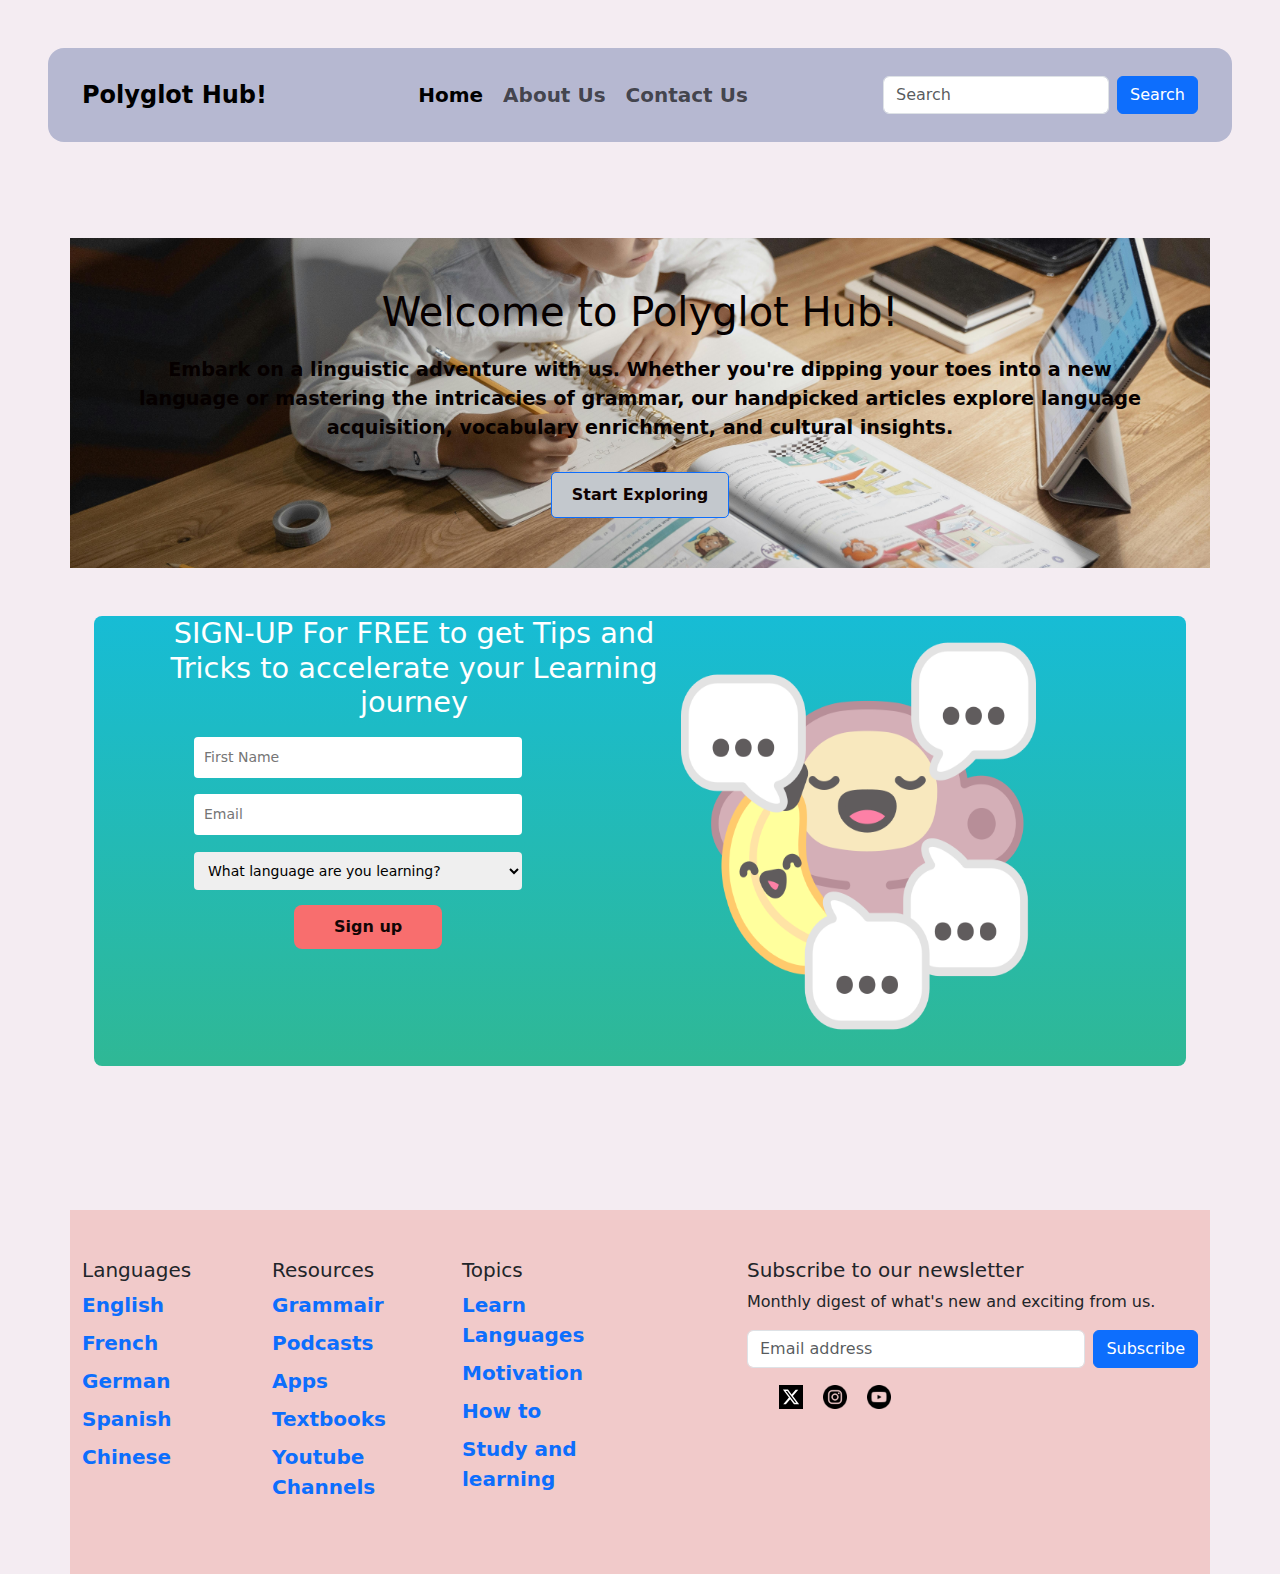
<file: Polyglot-hup!/index.html>
<!DOCTYPE html>
<html lang="en">
<head>
    <meta charset="utf-8">
    <meta name="viewport" content="width=device-width, initial-scale=1, shrink-to-fit=no">
    <meta name="description" content="">
    <meta name="author" content="">
    <meta name="viewport" content="width=device-width, initial-scale=1">
    <link rel="icon" href="../../../../favicon.ico">
    <title>  Polyglot Hup!</title>
    <link href="https://cdn.jsdelivr.net/npm/bootstrap@5.3.3/dist/css/bootstrap.min.css" rel="stylesheet" integrity="sha384-QWTKZyjpPEjISv5WaRU9OFeRpok6YctnYmDr5pNlyT2bRjXh0JMhjY6hW+ALEwIH" crossorigin="anonymous">
    <script src="https://cdn.jsdelivr.net/npm/bootstrap@5.3.3/dist/js/bootstrap.bundle.min.js" integrity="sha384-YvpcrYf0tY3lHB60NNkmXc5s9fDVZLESaAA55NDzOxhy9GkcIdslK1eN7N6jIeHz" crossorigin="anonymous"></script>
    <link rel="stylesheet" href="custom.css">
    <style>
        

  </style>
  </head>
<body style="background-color: rgb(244, 236, 242);">
    <header class="p-sm-5 p-4">
        <nav class="navbar navbar navbar-expand-lg py-4  rounded-4" style="background-color: rgb(182, 184, 209);">
            <div class="container">
                <a class="navbar-brand d-flex align-items-center  fw-bolder fs-4" href="#">Polyglot Hub!
                    <span class="bs-icon-sm bs-icon-rounded bs-icon-primary d-flex justify-content-center align-items-center mr-2 bs-icon"></span>
                </a>
                <button class="navbar-toggler" type="button" data-bs-toggle="collapse" data-bs-target="#navcol-3">
                    <span class="navbar-toggler-icon"></span>
                </button>
                <div id="navcol-3" class="collapse navbar-collapse">
                    <ul class="navbar-nav mx-auto fs-5 gap-1 fw-bold">
                        <li class="nav-item">
                            <a class="nav-link active" href="#">Home</a>
                        </li>
                        <li class="nav-item">
                            <a class="nav-link" href="about-us.html">About Us</a>
                        </li>
                        <li class="nav-item">
                            <a class="nav-link" href="#">Contact Us</a>
                        </li>
                    </ul>
                    <form class="d-flex">
                        <input class="form-control me-2" type="search" placeholder="Search" aria-label="Search">
                        <button class="btn btn-primary" type="submit">Search</button>
                    </form>
                </div>
            </div>
        </nav>
    </header>
    <!-- Content -->
<div class="container py-4 py-xl-5 fs-4 fw-bolder ">
    <div class="row mb-5 ">
        <div class="hero-banner">
            <h1 class="hero-title">Welcome to Polyglot Hub!</h1>
            <p class="hero-description">Embark on a linguistic adventure with us. Whether you're dipping your toes into a new language or mastering the intricacies of grammar, our handpicked articles explore language acquisition, vocabulary enrichment, and cultural insights.</p>
            <a href="#" class="btn btn-primary hero-button">Start Exploring</a>
    </div>
</div>

            <!-- SING UP -->
<div class="container-sm">
    <div class="optin-box" style="height: 450px;  border-radius: .5rem; background: linear-gradient(0deg, #2fb895, #17bcd5);position: relative;">
        <div>
            <img class="img" src="speak.png" width="355" height="400" alt="speak" ">
        </div>
        <div class="text-option">
            <h2>SIGN-UP For FREE to get Tips and Tricks to accelerate your Learning journey</h2>
        </div>
        <div class="siaw-optin">
            <form action="siaw-optin"   min-width="400 500">
                <div data-style="clean">
                   <ul class="formkit-alert formkit-alert-error" data-element="errors" data-group="alert"></ul>
                   <div data-element="fields" data-stacked="true" class="seva-fields formkit-fields">
                       <div class="formkit-group g-1">
                         <div class="formkit-field"><input class="formkit-input" aria-label="First Name" name="fields[first_name]" placeholder="First Name" type="text"></div>
                         <div class="formkit-field"><input class="formkit-input" name="email_address" aria-label="Email " placeholder="Email " required="" type="email"></div>
                     </div>
                     <div class="formkit-group g-2">
                         <div class="formkit-field">
                           <div data-group="dropdown" class="formkit-8249" type="Custom" order="2" save_as="Tag" group="field">
                            <select class="formkit-select" data-element="tags-select" name="tags[]" required="">
                               <option value="">What language are you learning?</option>
                               <option value="9917">German</option>
                               <option value="11536">French</option>
                               <option value="11537">Spanish</option>
                               <option value="11538">English</option>
                               <option value="11539">Chinese (Mandarin)</option>
                               <option value="11540">Japanese</option>
                               <option value="11541">Russian</option>
                               <option value="11542">Italian</option>
                               <option value="11543">Arabic</option>
                               <option value="11544">Other</option>
                               <option value="11545">Multiple Languages</option>
                            </select>
                         </div>
                      </div>
                     <div class="formkit-field" style="display: none;"><input class="formkit-input" aria-label="Source" name="fields[signup_source]" placeholder="Source" type="text" style="color: rgb(0, 0, 0); border-color: rgb(227, 227, 227); border-radius: 4px; font-weight: 400;margin-top: 50px;"></div>
                      <div class="formkit-field" style="display: none;"><input class="formkit-input" aria-label="signup_url" name="fields[signup_url]" placeholder="signup_url" type="text" style="color: rgb(0, 0, 0); border-color: rgb(227, 227, 227); border-radius: 4px; font-weight: 400;margin-bottom: 500px;"></div>
                      <button data-element="submit" class="formkit-submit formkit-submit btn btn-cta">
                         <div class="formkit-spinner">
                           
                        
                         <span id="btn1" class="button">Sign up</span>
                      </button>
                    </div>
                     </div> 
                   </div>
                </div>
             </form>
        </div>
    </div>
</div>

<br>


<br>
<br>



<br>
<div id="c1" class="container">
    <footer class="py-5">
        <div   class="row">
            <div class="col-6 col-md-2 mb-3">
                <h5>Languages</h5>
                <ul class="nav flex-column fs-5 fw-bold">
                    <li class="nav-item mb-2"><a href="#" class="nav-link p-0 ">English</a></li>
                    <li class="nav-item mb-2"><a href="#" class="nav-link p-0 ">French</a></li>
                    <li class="nav-item mb-2"><a href="#" class="nav-link p-0 ">German</a></li>
                    <li class="nav-item mb-2"><a href="#" class="nav-link p-0 ">Spanish</a></li>
                    <li class="nav-item mb-2"><a href="#" class="nav-link p-0 ">Chinese</a></li>
                </ul>
            </div>
            <div class="col-6 col-md-2 mb-3">
                <h5>Resources</h5>
                <ul class="nav flex-column fs-5 fw-bold">
                    <li class="nav-item mb-2"><a href="#" class="nav-link p-0 ">Grammair</a></li>
                    <li class="nav-item mb-2"><a href="#" class="nav-link p-0 ">Podcasts</a></li>
                    <li class="nav-item mb-2"><a href="#" class="nav-link p-0 ">Apps</a></li>
                    <li class="nav-item mb-2"><a href="#" class="nav-link p-0 ">Textbooks</a></li>
                    <li class="nav-item mb-2"><a href="#" class="nav-link p-0 ">Youtube Channels</a></li>
                </ul>
            </div>
            <div class="col-6 col-md-2 mb-3 fs-5 fw-bold">
                <h5>Topics</h5>
                <ul class="nav flex-column">
                    <li class="nav-item mb-2"><a href="#" class="nav-link p-0 ">Learn Languages</a></li>
                    <li class="nav-item mb-2"><a href="#" class="nav-link p-0 ">Motivation</a></li>
                    <li class="nav-item mb-2"><a href="#" class="nav-link p-0 ">How to</a></li>
                    <li class="nav-item mb-2"><a href="#" class="nav-link p-0 ">Study and learning</a></li>
                    <li class="nav-item mb-2"><a href="#" class="nav-link p-0 "></a></li>
                </ul>
          </div>
          <div class="col-md-5 offset-md-1 mb-3">
            <form>
                    <h5>Subscribe to our newsletter</h5>
                    <p>Monthly digest of what's new and exciting from us.</p>
                <div class="d-flex flex-column flex-sm-row w-100 gap-2">
                    <label for="newsletter1" class="visually-hidden">Email address</label>
                    <input id="newsletter1" type="text" class="form-control" placeholder="Email address">
                    <button class="btn btn-primary" type="button">Subscribe</button>
                    
                </div>
                 <div class="d-flex flex-column flex-sm-row justify-content-between py-3 my-">
                    <ul class="social-icons ">
                        <li><a href="https://x.com/MahmoudSahraou9"><img src="twitter-logo-2.svg" alt="Twitter"></a></li>
                        <li><a href="https://www.instagram.com/mahmoudsahraoui/?next=%2F"><img src="instagram.png" alt="instagram"></a></li>
                        <li><a href="https://www.youtube.com/channel/UCVt7OY0rdAEoOG9W60eGqPg"><img src="youtube.png" alt="instagram"></a></li>
                     </div>
            </form>
          </div>
          
    </footer>
</div>

</body>
</html>
</file>
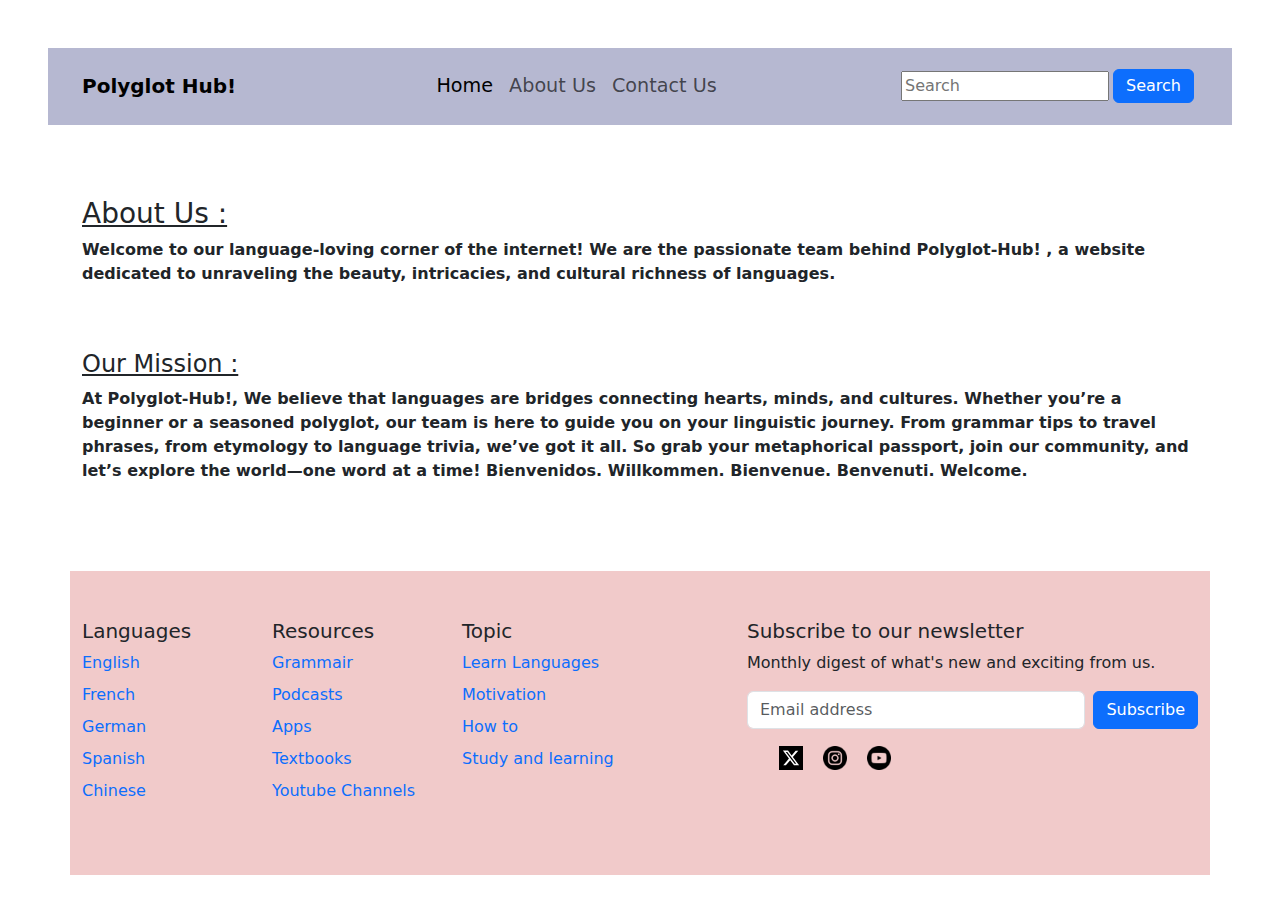
<file: Polyglot-hup!/about us.html>
<!DOCTYPE html>
<html lang="en">
<head>
    <meta charset="UTF-8">
    <meta name="viewport" content="width=device-width, initial-scale=1.0">
    <title>Document</title>
    <link href="https://cdn.jsdelivr.net/npm/bootstrap@5.3.3/dist/css/bootstrap.min.css" rel="stylesheet" integrity="sha384-QWTKZyjpPEjISv5WaRU9OFeRpok6YctnYmDr5pNlyT2bRjXh0JMhjY6hW+ALEwIH" crossorigin="anonymous">
    <script src="https://cdn.jsdelivr.net/npm/bootstrap@5.3.3/dist/js/bootstrap.bundle.min.js" integrity="sha384-YvpcrYf0tY3lHB60NNkmXc5s9fDVZLESaAA55NDzOxhy9GkcIdslK1eN7N6jIeHz" crossorigin="anonymous"></script>


    
    <link rel="stylesheet" href="custom.css">
</head>
<body>
    <header class="p-sm-5 p-4">
        <nav class="navbar navbar navbar-expand-md py-3" style="background-color: rgb(182, 184, 209);">
            <div class="container">
                <a class="navbar-brand d-flex align-items-center fw-bold" href="#">Polyglot Hub!
                    <span class="bs-icon-sm bs-icon-rounded bs-icon-primary d-flex justify-content-center align-items-center mr-2 bs-icon"></span>
                </a>
                <button class="navbar-toggler" data-toggle="collapse" data-target="#navcol-3">
                    <span class="sr-only">Toggle navigation</span>
                    <span class="navbar-toggler-icon"></span>
                </button>
                <div id="navcol-3" class="collapse navbar-collapse">
                    <ul class="navbar-nav mx-auto" style="font-size: larger;">
                        <li class="nav-item">
                            <a class="nav-link active" href="index.html">Home</a>
                        </li>
                        <li id="about us" class="nav-item">
                            <a class="nav-link" href="about us.html">About Us</a>
                        </li>
                        <li id="contact us" class="nav-item">
                            <a class="nav-link" href="#">Contact Us</a>
                        </li>
                    </ul>
                    <input type="text" placeholder="Search">
                    <a class="btn btn-primary py-1 m-1" role="button" href="#">Search</a>
                </div>
            </div>
        </nav>
    </header>
    <!-- Content -->

 <!-- ABOUT US -->
<div>
    <div class="container optin-box">
        <br>

        <h3><u>About Us :</u></h3>
        <p><b>Welcome to our language-loving corner of the internet! We are the passionate team behind Polyglot-Hub! , a website dedicated to unraveling the beauty, intricacies, and cultural richness of languages.</b></p>
        <br>
        

        <br>

        <h4><u>Our Mission :</u></h4>
        <p><b>
            At Polyglot-Hub!, We believe that languages are bridges connecting hearts, minds, and cultures. Whether you’re a beginner or a seasoned polyglot, our team is here to guide you on your linguistic journey. From grammar tips to travel phrases, from etymology to language trivia, we’ve got it all.
            
            So grab your metaphorical passport, join our community, and let’s explore the world—one word at a time!
            
            Bienvenidos. Willkommen. Bienvenue. Benvenuti. Welcome.</b></p>
    </div>
</div>

<br>



<br>

<br>
<div id="c1" class="container">
    <footer class="py-5">
        <div class="row">
            <div id="links1" class="col-6 col-md-2 mb-3">
                <h5>Languages</h5>
                <ul class="nav flex-column">
                    <li class="nav-item mb-2"><a href="#" class="nav-link p-0 ">English</a></li>
                    <li class="nav-item mb-2"><a href="#" class="nav-link p-0 ">French</a></li>
                    <li class="nav-item mb-2"><a href="#" class="nav-link p-0 ">German</a></li>
                    <li class="nav-item mb-2"><a href="#" class="nav-link p-0 ">Spanish</a></li>
                    <li class="nav-item mb-2"><a href="#" class="nav-link p-0 ">Chinese</a></li>
                </ul>
            </div>
            <div class="col-6 col-md-2 mb-3">
                <h5>Resources</h5>
                <ul class="nav flex-column">
                    <li class="nav-item mb-2"><a href="#" class="nav-link p-0 ">Grammair</a></li>
                    <li class="nav-item mb-2"><a href="#" class="nav-link p-0 ">Podcasts</a></li>
                    <li class="nav-item mb-2"><a href="#" class="nav-link p-0 ">Apps</a></li>
                    <li class="nav-item mb-2"><a href="#" class="nav-link p-0 ">Textbooks</a></li>
                    <li class="nav-item mb-2"><a href="#" class="nav-link p-0 ">Youtube Channels</a></li>
                </ul>
            </div>
            <div class="col-6 col-md-2 mb-3">
                <h5>Topic</h5>
                <ul class="nav flex-column">
                    <li class="nav-item mb-2"><a href="#" class="nav-link p-0 ">Learn Languages</a></li>
                    <li class="nav-item mb-2"><a href="#" class="nav-link p-0 ">Motivation</a></li>
                    <li class="nav-item mb-2"><a href="#" class="nav-link p-0 ">How to</a></li>
                    <li class="nav-item mb-2"><a href="#" class="nav-link p-0 ">Study and learning</a></li>
                    <li class="nav-item mb-2"><a href="#" class="nav-link p-0 "></a></li>
                </ul>
          </div>
          <div class="col-md-5 offset-md-1 mb-3">
            <form>
                    <h5>Subscribe to our newsletter</h5>
                    <p>Monthly digest of what's new and exciting from us.</p>
                <div class="d-flex flex-column flex-sm-row w-100 gap-2">
                    <label for="newsletter1" class="visually-hidden">Email address</label>
                    <input id="newsletter1" type="text" class="form-control" placeholder="Email address">
                    <button class="btn btn-primary" type="button">Subscribe</button>
                    
                </div>
                 <div class="d-flex flex-column flex-sm-row justify-content-between py-3 my-">
                    <ul class="social-icons ">
                        <li><a href="https://x.com/MahmoudSahraou9"><img src="twitter-logo-2.svg" alt="Twitter"></a></li>
                        <li><a href="https://www.instagram.com/mahmoudsahraoui/?next=%2F"><img src="instagram.png" alt="instagram"></a></li>
                        <li><a href="https://www.youtube.com/channel/UCVt7OY0rdAEoOG9W60eGqPg"><img src="youtube.png" alt="instagram"></a></li>
                     </div>
            </form>
          </div>
          
    </footer>
</div>

</body>
</html>
</file>
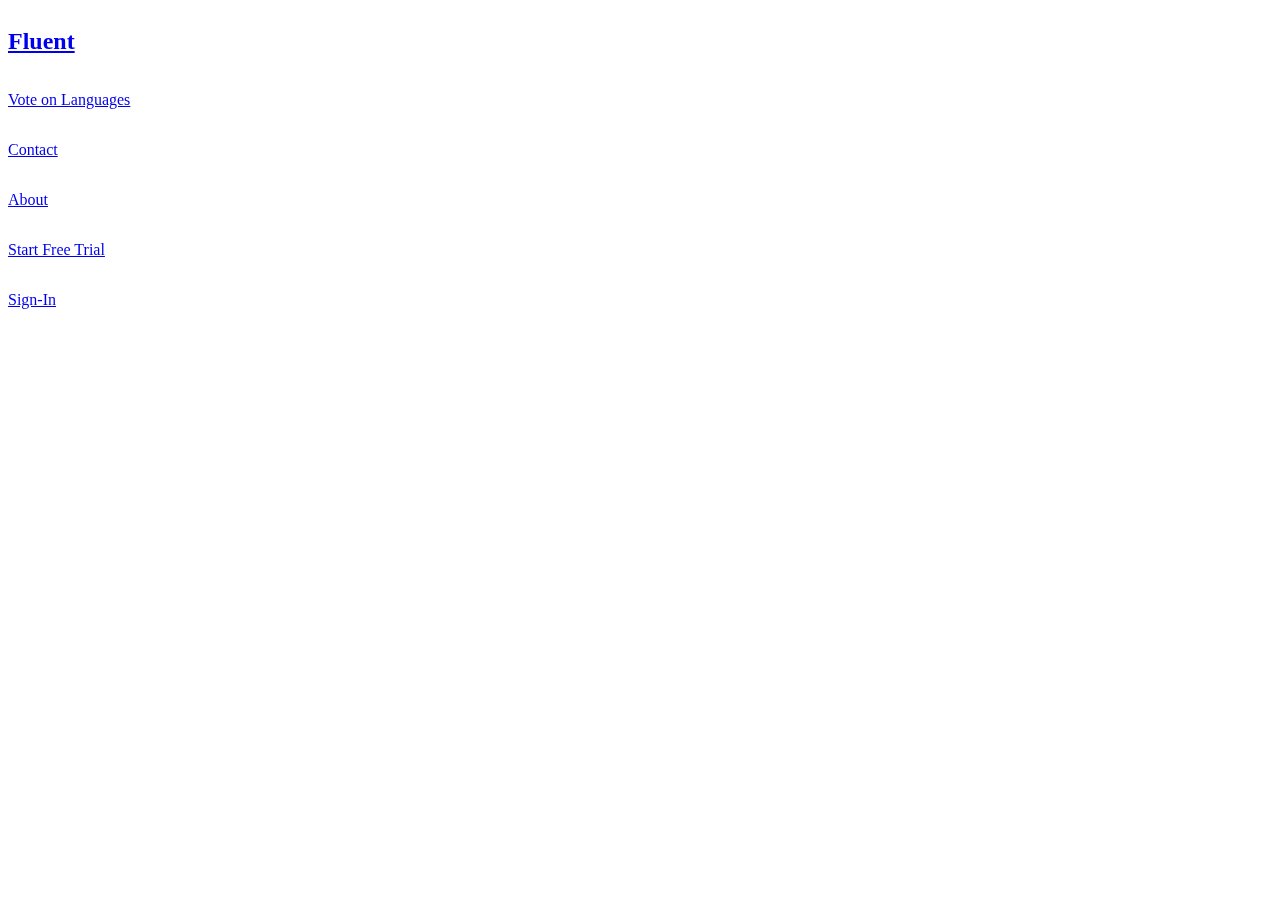
<file: Polyglot-hup!/te.html>
<!DOCTYPE html>
<html lang="en">
<head>
    <meta charset="UTF-8">
    <meta name="viewport" content="width=device-width, initial-scale=1.0">
    <title>Document</title>
    <link rel="stylesheet" href="custom.css">
</head>
<body>
    <div class="framer-1o5kj0f-container">
        
    <div class="framer-PmEFY framer-IF2VO framer-IaRLT framer-v-12og60e" style="display:contents" tabindex="0"><div class="framer-12og60e" data-border="true" data-framer-name="Desktop" style="--border-bottom-width: 1px; --border-color: rgba(0, 0, 0, 0.08); --border-left-width: 0px; --border-right-width: 0px; --border-style: solid; --border-top-width: 0px; backdrop-filter: blur(22px); background-color: rgba(255, 255, 255, 0.25); width: 100%; opacity: 1;"><div class="framer-1jiz9qr" data-framer-name="Title and Icon" style="opacity: 1;"><a class="framer-1a6stmh framer-tmyyu5" href="./" data-framer-page-link-current="true" style="opacity: 1;"><div class="framer-v0lyvm" style="outline: none; display: flex; flex-direction: column; justify-content: flex-start; flex-shrink: 0; --extracted-1of0zx5: rgb(18, 18, 18); --framer-paragraph-spacing: 0px; transform: none; opacity: 1;" data-framer-component-type="RichTextContainer"><h2 style="--font-selector:R0Y7RE0gU2Fucy03MDA=;--framer-font-family:&quot;DM Sans&quot;, &quot;DM Sans Placeholder&quot;, sans-serif;--framer-font-size:19px;--framer-font-weight:700;--framer-letter-spacing:0px;--framer-line-height:1.7em;--framer-text-alignment:center;--framer-text-color:var(--extracted-1of0zx5)" class="framer-text">Fluent</h2></div><div data-framer-component-type="SVG" data-framer-name="fluent_white_logo" style="image-rendering: pixelated; flex-shrink: 0; background-size: 100% 100%; background-image: url(&quot;data:image/svg+xml;utf8,%3Csvg%20xmlns%3D%22http%3A%2F%2Fwww.w3.org%2F2000%2Fsvg%22%20xmlns%3Axlink%3D%22http%3A%2F%2Fwww.w3.org%2F1999%2Fxlink%22%20viewBox%3D%220%200%2030%2031%22%3E%3Cpath%20d%3D%22M%209.463%2013.161%20C%209.49%2012.929%209.531%2012.699%209.585%2012.472%20C%209.749%2011.76%2010.438%2011.307%2011.147%2011.445%20C%2011.855%2011.583%2012.329%2012.264%2012.22%2012.987%20L%2012.22%2013.008%20C%2012.198%2013.419%2012.209%2013.83%2012.252%2014.239%20C%2012.284%2014.789%2012.457%2015.321%2012.754%2015.783%20C%2013.17%2016.352%2013.925%2016.701%2015.163%2016.701%20C%2016.402%2016.701%2017.136%2016.379%2017.608%2015.876%20C%2017.941%2015.494%2018.169%2015.03%2018.27%2014.531%20C%2018.362%2014.172%2018.425%2013.807%2018.46%2013.438%20L%2018.46%2013.243%20C%2018.496%2012.559%2019.041%2012.017%2019.716%2011.993%20C%2020.391%2011.968%2020.973%2012.47%2021.056%2013.149%20C%2021.133%2013.617%2021.15%2014.092%2021.107%2014.564%20C%2021.2%2015.007%2021.385%2015.425%2021.65%2015.789%20C%2022.195%2016.585%2022.988%2017.173%2023.902%2017.456%20C%2024.27%2017.516%2024.521%2017.867%2024.462%2018.24%20C%2024.403%2018.614%2024.056%2018.868%2023.688%2018.808%20C%2022.619%2018.75%2021.285%2018.146%2020.213%2017.14%20C%2020.048%2017.392%2019.862%2017.628%2019.657%2017.848%20C%2018.766%2018.793%2017.388%2019.566%2015.151%2019.569%20C%2012.677%2019.569%2011.272%2018.615%2010.447%2017.462%20C%2010.292%2017.245%2010.153%2017.017%2010.031%2016.779%20C%208.825%2017.935%207.408%2018.585%206.258%2018.486%20C%205.862%2018.404%205.581%2018.048%205.589%2017.638%20C%205.598%2017.229%205.895%2016.885%206.294%2016.821%20C%207.049%2016.776%207.845%2016.108%208.51%2015.226%20C%208.968%2014.614%209.293%2013.91%209.463%2013.161%20Z%22%20fill%3D%22%23121212%22%3E%3C%2Fpath%3E%3Cpath%20d%3D%22M%2015.033%200%20C%206.731%200%200%206.94%200%2015.503%20C%200%2024.066%206.731%2031%2015.033%2031%20C%2023.335%2031%2030.062%2024.06%2030.062%2015.497%20C%2030.062%206.934%2023.332%200%2015.033%200%20Z%20M%2015.033%2028.8%20C%207.904%2028.8%202.139%2022.847%202.139%2015.503%20C%202.139%208.159%207.91%202.206%2015.033%202.206%20C%2022.155%202.206%2027.921%208.159%2027.921%2015.503%20C%2027.921%2022.847%2022.152%2028.8%2015.033%2028.8%20Z%22%20fill%3D%22%23121212%22%3E%3C%2Fpath%3E%3C%2Fsvg%3E&quot;); opacity: 1;" class="framer-w5r5iw"></div></a></div><div class="framer-uo0snr" style="opacity: 1;"><div class="framer-fubz9l" style="outline: none; display: flex; flex-direction: column; justify-content: flex-start; flex-shrink: 0; --extracted-r6o4lv: rgb(102, 102, 102); --framer-paragraph-spacing: 0px; transform: none; opacity: 1;" data-framer-component-type="RichTextContainer"><p style="--font-selector:R0Y7SW50ZXItNTAw;--framer-font-weight:500;--framer-line-height:1.6em;--framer-text-alignment:left;--framer-text-color:var(--extracted-r6o4lv)" class="framer-text"><a class="framer-text framer-styles-preset-1o88t47" data-styles-preset="g85CoB5rL" href="https://feedback.fluent.co/languages" target="_blank" rel="noopener">Vote on Languages</a></p></div><div class="framer-f4ddmv" style="outline: none; display: flex; flex-direction: column; justify-content: flex-start; flex-shrink: 0; --extracted-r6o4lv: rgb(102, 102, 102); --framer-paragraph-spacing: 0px; transform: none; opacity: 1;" data-framer-component-type="RichTextContainer"><p style="--font-selector:R0Y7SW50ZXItNTAw;--framer-font-weight:500;--framer-line-height:1.6em;--framer-text-alignment:left;--framer-text-color:var(--extracted-r6o4lv)" class="framer-text"><a class="framer-text framer-styles-preset-1o88t47" data-styles-preset="g85CoB5rL" href="./contact-us">Contact</a></p></div><div class="framer-rkagqd" style="outline: none; display: flex; flex-direction: column; justify-content: flex-start; flex-shrink: 0; --extracted-r6o4lv: rgb(102, 102, 102); --framer-paragraph-spacing: 0px; transform: none; opacity: 1;" data-framer-component-type="RichTextContainer"><p style="--font-selector:R0Y7SW50ZXItNTAw;--framer-font-weight:500;--framer-line-height:1.6em;--framer-text-alignment:left;--framer-text-color:var(--extracted-r6o4lv)" class="framer-text"><a class="framer-text framer-styles-preset-1o88t47" data-styles-preset="g85CoB5rL" href="./about">About</a></p></div></div><a aria-label="fluent-add-to-chrome" class="framer-o6fx9o framer-tmyyu5" data-framer-name="Button" style="background-color: rgb(2, 119, 255); border-radius: 8px; box-shadow: rgba(0, 0, 0, 0.157) 0px 0.796192px 1.43315px -1px, rgba(0, 0, 0, 0.145) 0px 2.41451px 4.34611px -2px, rgba(0, 0, 0, 0.12) 0px 6.38265px 11.4888px -3px, rgba(0, 0, 0, 0.04) 0px 20px 36px -4px; opacity: 1;" href="https://chrome.google.com/webstore/detail/fluent-learn-spanish-fren/embghnbnaodclojpfejpklgombehfmeo" target="_blank" rel="noopener"><div class="framer-1jxku2v" style="outline: none; display: flex; flex-direction: column; justify-content: flex-start; flex-shrink: 0; --extracted-r6o4lv: rgb(255, 255, 255); --framer-link-text-color: rgb(0, 153, 255); --framer-link-text-decoration: underline; --framer-paragraph-spacing: 0px; transform: none; opacity: 1;" data-framer-component-type="RichTextContainer"><p style="--font-selector:R0Y7SW50ZXItNjAw;--framer-font-size:14px;--framer-font-weight:600;--framer-text-alignment:center;--framer-text-color:var(--extracted-r6o4lv)" class="framer-text">Start Free Trial</p></div></a><div class="framer-1mi79kv" style="outline: none; display: flex; flex-direction: column; justify-content: flex-start; flex-shrink: 0; --extracted-r6o4lv: var(--token-bf95e8e8-6b45-4d7d-bc46-0b88aa5cdb84, rgb(1, 95, 255)); --framer-paragraph-spacing: 0px; transform: none; opacity: 1;" data-framer-component-type="RichTextContainer"><p style="--font-selector:R0Y7SW50ZXItNTAw;--framer-font-weight:500;--framer-line-height:1.6em;--framer-text-alignment:left;--framer-text-color:var(--extracted-r6o4lv)" class="framer-text"><a class="framer-text framer-styles-preset-ipv164" data-styles-preset="Kz71hUPim" href="http://auth.fluent.co/in" target="_blank" rel="noopener">Sign-In</a></p></div></div></div></div>
    
</body>
</html>
</file>
<file: Polyglot-hup!/custom.css>
.nav-item:hover{
background-color: rgb(150, 141, 192);
transition: background-color 0.3s ease;
border-radius: 1%;
}
.nav{
  font-size: larg;
}

.hero-banner {
  background-image: url('iamge.jpg');
  background-size: cover;
  background-position: center;
  color: #060000;
  padding: 50px;
  text-align: center;
} 
.hero-title {
  font-size: 2.5rem;
  margin-bottom: 20px;
}
.hero-description {
  font-size: 1.2rem;
  margin-bottom: 30px;
}
.hero-button {
  font-size: 1rem;
  padding: 10px 20px;
  border-radius: 5px;
  text-decoration: none;
  color: #0f0202;
  font-weight: bold;
  background-color: #c3c8cd;
  transition: background-color 0.3s ease;
}
.hero-button:hover {
  background-color: #0056b3;
} -->



/* content css */

 .optin-box {

}
.text-option h2 {
  font-size: 1.8rem;
  color: #fff;
  text-align: center;
  margin-top: 220px;
  width: 500px;
  margin-left:  70px;
  margin-top: 10px;
}
.form {
  width: 100%;
  max-width: auto;
  display: flex;
  flex-direction: column;
  align-items: center;
}
.formkit-input,
.formkit-select {
  width: 30%;
  padding: 10px;
  margin-bottom: 15px;
  margin-left: 100px;
  border: none;
  border-radius: 4px;
  font-size: 14px;
}

.formkit-submit {
  display: flex;
  justify-content: center;
  align-items: center;
  background-color: #f86e6e;
  color: #120606;
  border: none;
  border-radius: 8px;
  padding: 10px 40px;
  margin-left: 200px;
  font-weight: bold;
  cursor: pointer;
  transition: background-color 0.3s;
}

.formkit-submit:hover {
  background-color: #5c74eb;
}

/* Hide Source and URL Fields */
.formkit-field[style*="display: none;"] {
  display: none;
} 
 .img{
 float: right;
 margin-top: 20px;
 margin-right: 150px;
 }
 

 /* footer css" */
 .footer {
  position: fixed;
  height:200px;
  left: 0;
  bottom: 0;
  width: 100%;
  background-color: rgb(52, 3, 3);
  color: rgb(20, 3, 3);
  text-align: center;
  }
  .footerlinks {
  color: #0056b3;
  width: auto;
  float: left;
  padding-left: 40px;
  padding-right: 135px;
  color: #1d0808;
  font-family: Source Sans Pro, sans-serif ;
  font-size: 12px;
  line-height: 15px;
  }
  #c1{
  --bs-gutter-x: 1.5rem;
  --bs-gutter-y: 0;
  width: 100%;
  padding-right: calc(var(--bs-gutter-x)* .5);
  padding-left: calc(var(--bs-gutter-x)* .5);
  margin-right: auto;
  margin-left: auto;
  }
  *, ::after, ::before {
  box-sizing: border-box;
  }
  #c1 {
  margin: auto;
  font-family: var(--bs-body-bg);
  font-size: var(--bs-body-font-size);
  font-weight: var(--bs-body-font-weight);
  line-height: red;
  color: var(--bs-body-color);
  text-align: var(--bs-body-text-align);
  background-color: rgb(241, 202, 202);
  -webkit-text-size-adjust: 100%;
  -webkit-tap-highlight-color: transparent;
  text-align: left;
  }
  
  
   
  
.social-icons {
    list-style: none;
    display: flex;
    gap: 20px;
  }
  
  .social-icons li img {
    width: 24px;
    height: 24px;
  }
</file>
